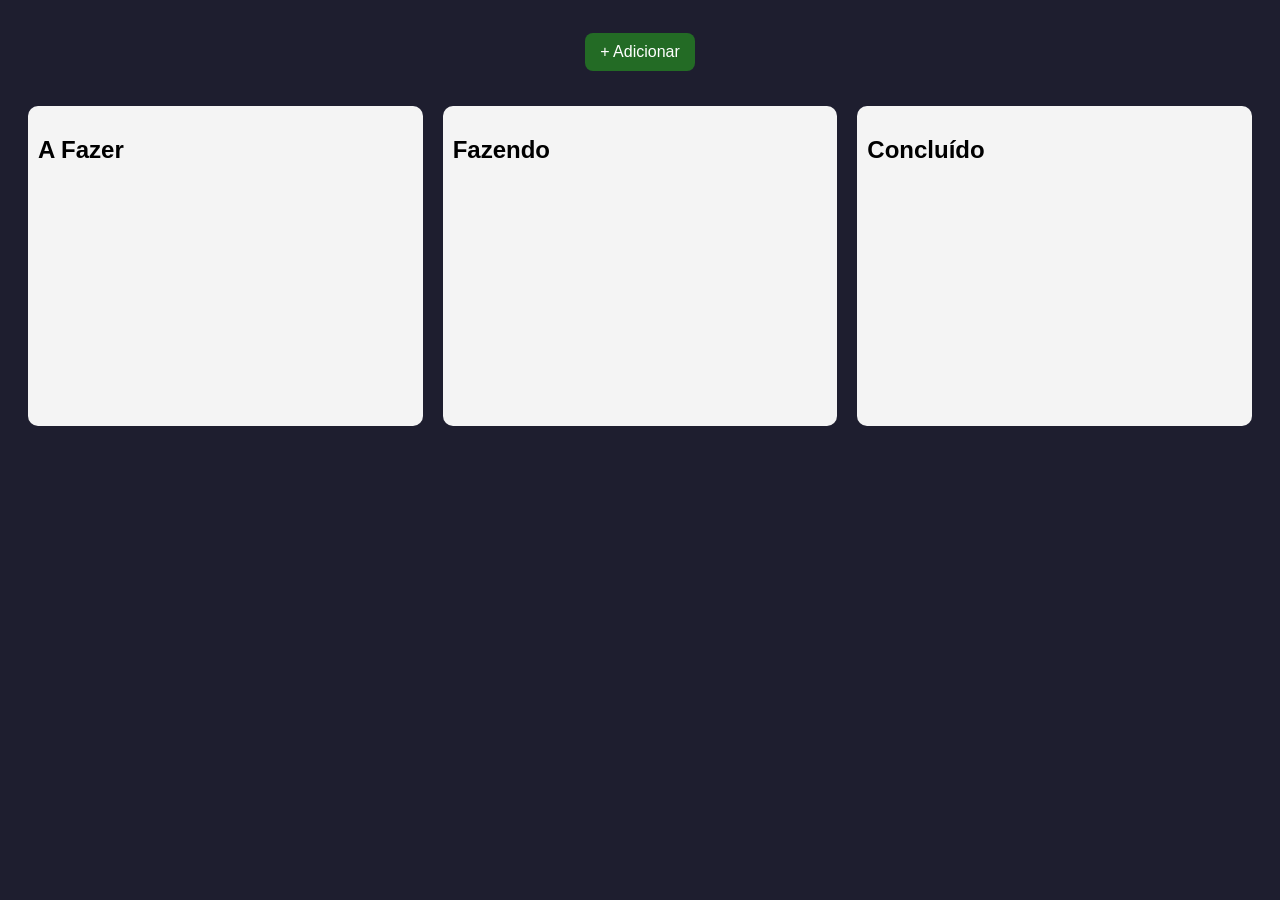
<file: parte.html>
<!DOCTYPE html>
<html lang="pt-br">
<head>
  <meta charset="UTF-8">
  <title>Kanban</title>
  <link rel="stylesheet" href="parte.css">
</head>

<body>
  
<div class="topo">
  <button onclick="criarCard('todos')">+ Adicionar</button>
</div>

<div class="kanban">

  <div class="coluna" id="todos">
    <h2>A Fazer</h2>
  </div>

  <div class="coluna" id="doing">
    <h2>Fazendo</h2>
  </div>

  <div class="coluna" id="done">
    <h2>Concluído</h2>
  </div>

</div>

<script src="parte.js"></script>
</body>
</html>
</file>
<file: parte.css>
.topo {
    display: flex;
    justify-content: center;
    padding: 15px;
}

.topo button {
background: #236b25;
color: white;
border: none;
padding: 10px 15px;
border-radius: 8px;
font-size: 16px;
}

.topo button:hover {
    background: #45a049;
}

body {
    font-family: Arial;
    background: #1e1e2f;
    color: black;
}

/* container */
.kanban {
    display: flex; /* deixa lado a lado */
    gap: 20px;
    padding: 20px;
}

.coluna {
    flex: 1; /* todas as colunas iguais */
    background: #f4f4f4;
    padding: 10px;
    border-radius: 10px;
    min-height: 300px;
}

.card {
    background: #ffffff;
    color: rgb(3, 3, 3);
    padding: 10px; 
    margin-top: 10px;
    border-radius: 8px;
    cursor: grab;   /* efeito de arrastar  */

    /* destaque */
    box-shadow: 0 4px 10px rgba(0, 0, 0, 0.2);
    border-left: 5px solid #030303;
}


button {
    margin-top: 10px;
    padding: 5px 10px;
    cursor: pointer;
}

/* responsivo */
@media (max-width: 600px) {
    .kanban {
        flex-direction: column;
    }
}

#todos .card {
    border-left: 5px solid #0f1011;
}

#doing .card {
    border-left: 5px solid #0831e6;
}

#done .card {
    border-left: 5px solid #d30808;
}

.acoes {
  display: flex;
  gap: 5px;
}

.acoes button {
  border: none;
  cursor: pointer;
  padding: 4px 6px;
  border-radius: 5px;
}

.editar {
  background: #2196F3;
  color: white;
}

.excluir {
  background: #f44336;
  color: white;
}

.dragging {
  opacity: 0.5;
}
</file>
